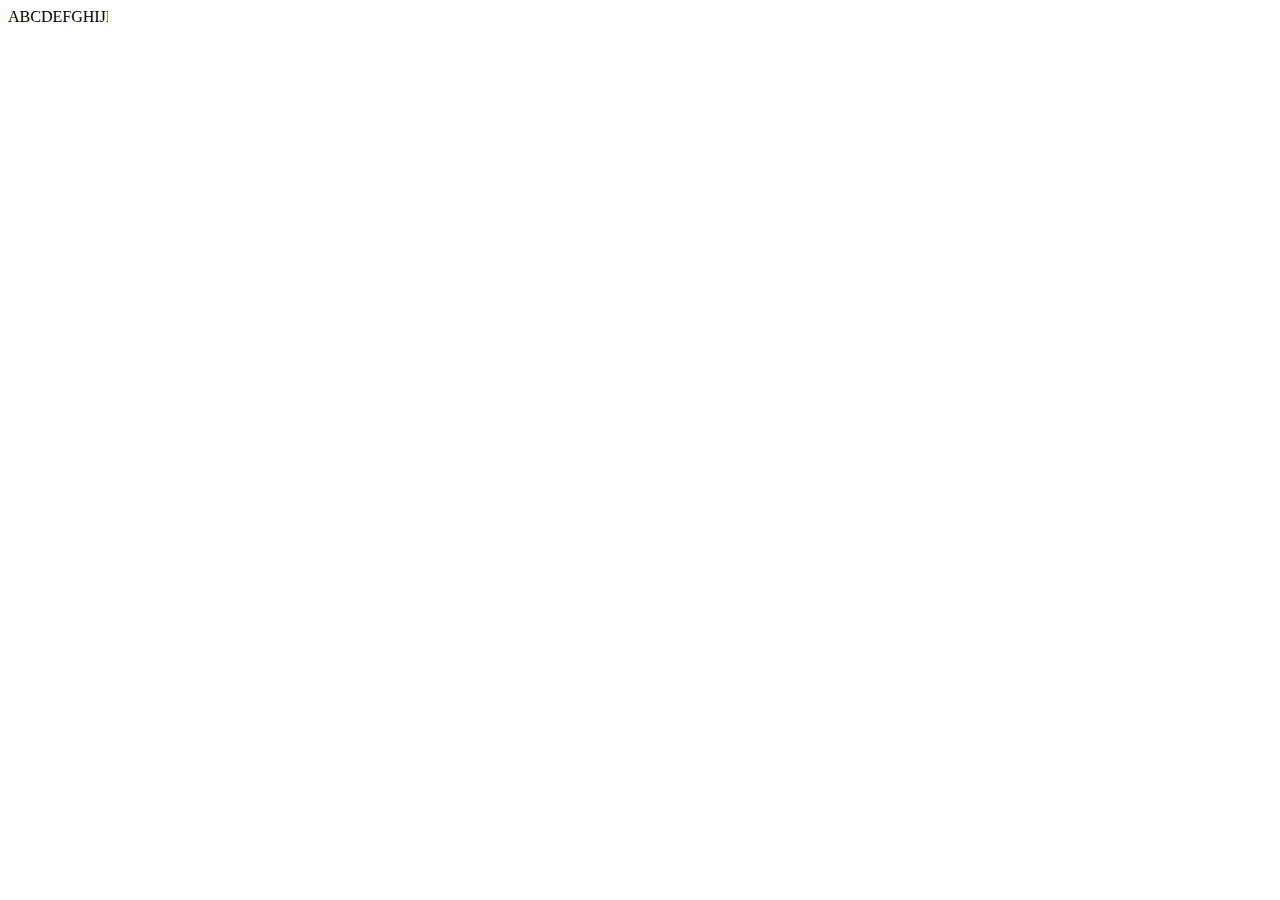
<file: _65/index.html>
<!doctype html>
<html>
<head>
	<meta charset="utf-8">
	<title>Simple Scroll from 0 to 100</title>
	<style type="text/css">
		._viewport {
			width: 100px;
			overflow: scroll;
		}
	</style>
</head>
<body>
<div class="_viewport">
	ABCDEFGHIJKLMOPQRSTUVWXYZABCDEFGHIJKLMOPQRSTUVWXYZ
</div>

</body>
</html>
</file>
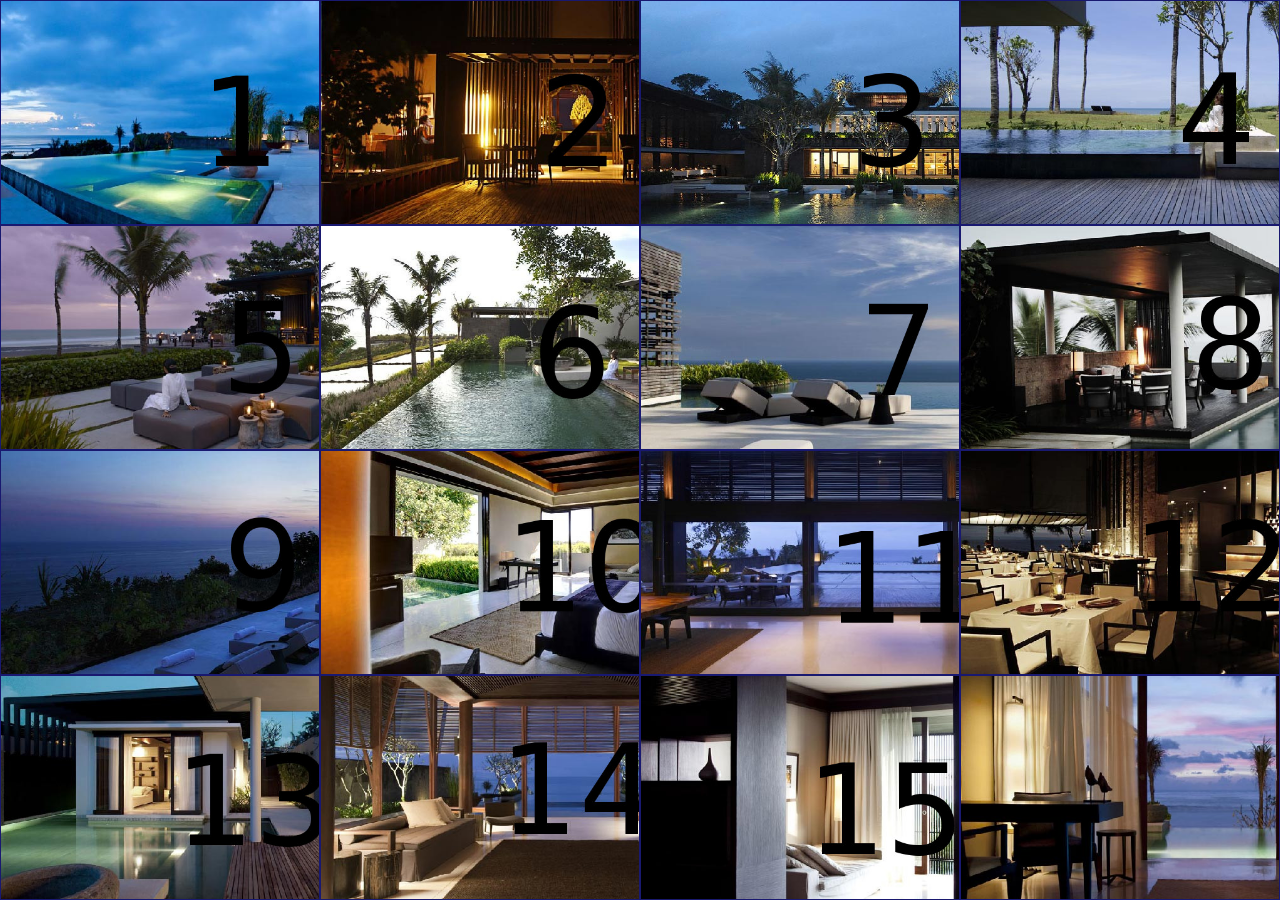
<file: _69/index.html>
<!DOCTYPE html>
<html>
	<head>
		<meta charset="utf-8">
		<title>69 4x4 Grid</title>
		<style media="screen">
			body {
				margin: 0;
				padding: 0;
				overflow: hidden;
			}
			.grid {
				height: 100vh;
				width: 100vw;
				border: 0px solid red;
			}
			div {
				font-size: 0;
				border: 1px solid midnightblue;
				height: 25vh;
				width: 25vw;
				display: inline-block;
				box-sizing: border-box;
				background-size: cover;
			}
		</style>
	</head>
	<body>
		<div class="grid">
			<div style="background-image: url('assets/1.jpg')"></div>
			<div style="background-image: url('assets/2.jpg')"></div>
			<div style="background-image: url('assets/3.jpg')"></div>
			<div style="background-image: url('assets/4.jpg')"></div>
			<div style="background-image: url('assets/5.jpg')"></div>
			<div style="background-image: url('assets/6.jpg')"></div>
			<div style="background-image: url('assets/7.jpg')"></div>
			<div style="background-image: url('assets/8.jpg')"></div>
			<div style="background-image: url('assets/9.jpg')"></div>
			<div style="background-image: url('assets/10.jpg')"></div>
			<div style="background-image: url('assets/11.jpg')"></div>
			<div style="background-image: url('assets/12.jpg')"></div>
			<div style="background-image: url('assets/13.jpg')"></div>
			<div style="background-image: url('assets/14.jpg')"></div>
			<div style="background-image: url('assets/15.jpg')"></div>
			<div style="background-image: url('assets/16.jpg')"></div>
		</div>

	</body>
</html>
</file>
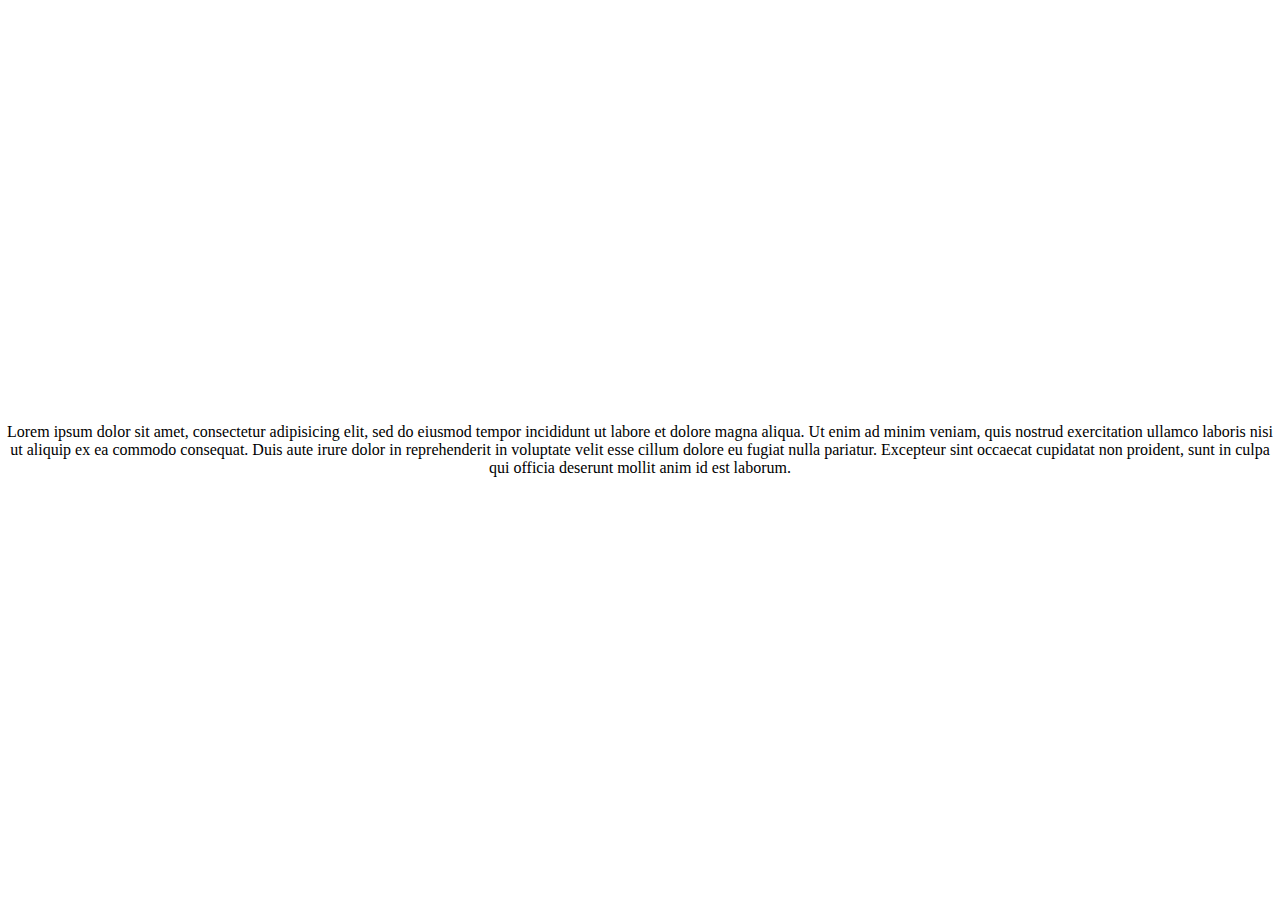
<file: _71/index.html>
<!DOCTYPE html>
<html>
  <head>
    <meta charset="utf-8">
    <title>Centering Text</title>
  </head>
  <style media="screen">
    body {
      text-align: center;
      vertical-align: middle;
      height: 100vh;
      width: 100vw;
      display: table-cell;
    }
  </style>
  <body>
    Lorem ipsum dolor sit amet, consectetur adipisicing elit, sed do eiusmod tempor incididunt ut labore et dolore magna aliqua. Ut enim ad minim veniam, quis nostrud exercitation ullamco laboris nisi ut aliquip ex ea commodo consequat. Duis aute irure dolor in reprehenderit in voluptate velit esse cillum dolore eu fugiat nulla pariatur. Excepteur sint occaecat cupidatat non proident, sunt in culpa qui officia deserunt mollit anim id est laborum.
  </body>
</html>
</file>
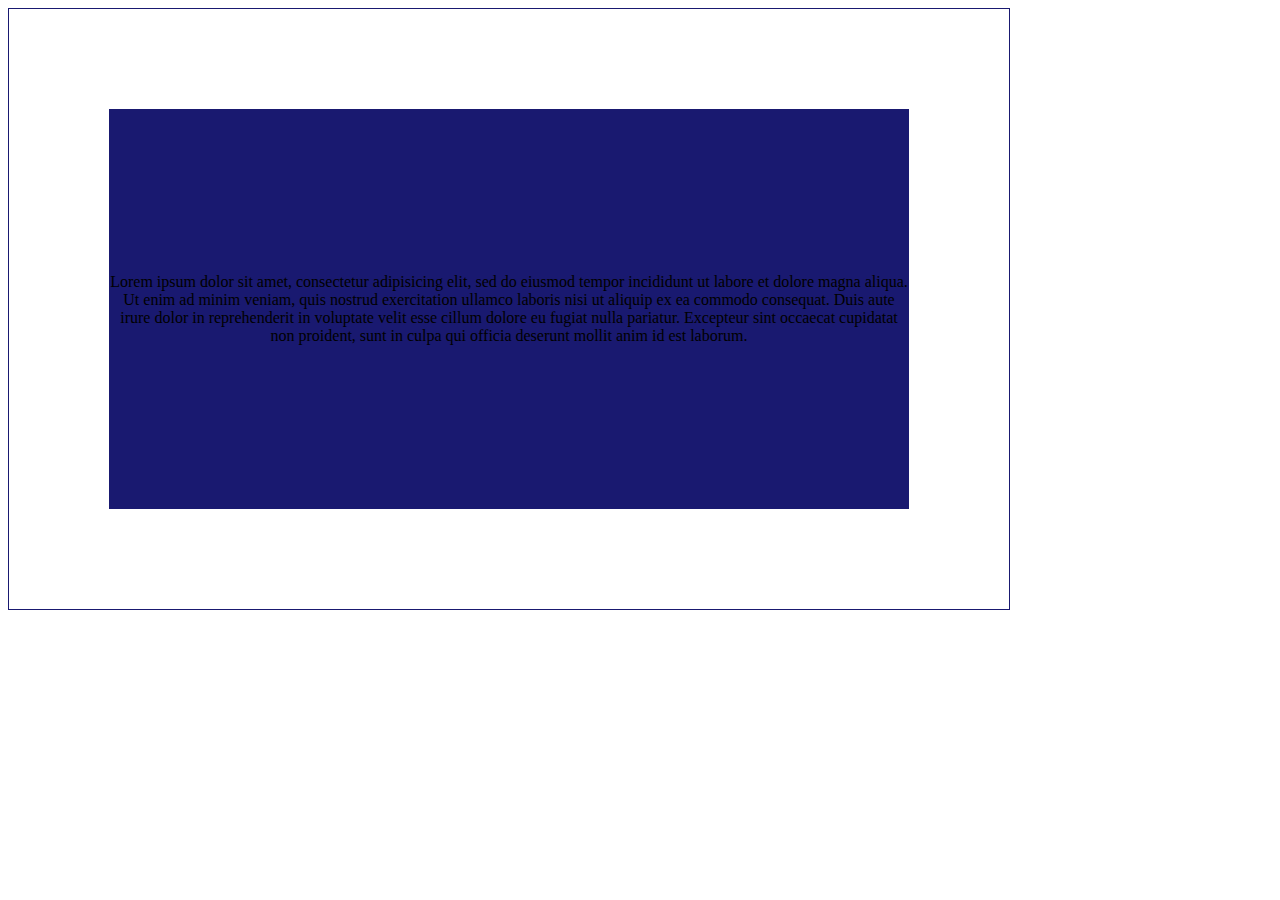
<file: _72/index.html>
<!DOCTYPE html>
<html>
  <head>
    <meta charset="utf-8">
    <title></title>
    <style media="screen">
      div {
        width: 800px;
        height: 400px;
        border: 1px solid midnightblue;
        display: table;
        padding: 100px;
      }
      div > p {
        background-color: midnightblue;
        display: table-cell;
        vertical-align: middle;
        text-align: center;
      }
    </style>
  </head>
  <body>
    <div>
      <p>
        Lorem ipsum dolor sit amet, consectetur adipisicing elit, sed do eiusmod tempor incididunt ut labore et dolore magna aliqua. Ut enim ad minim veniam, quis nostrud exercitation ullamco laboris nisi ut aliquip ex ea commodo consequat. Duis aute irure dolor in reprehenderit in voluptate velit esse cillum dolore eu fugiat nulla pariatur. Excepteur sint occaecat cupidatat non proident, sunt in culpa qui officia deserunt mollit anim id est laborum.
      </p>
    </div>
  </body>
</html>
</file>
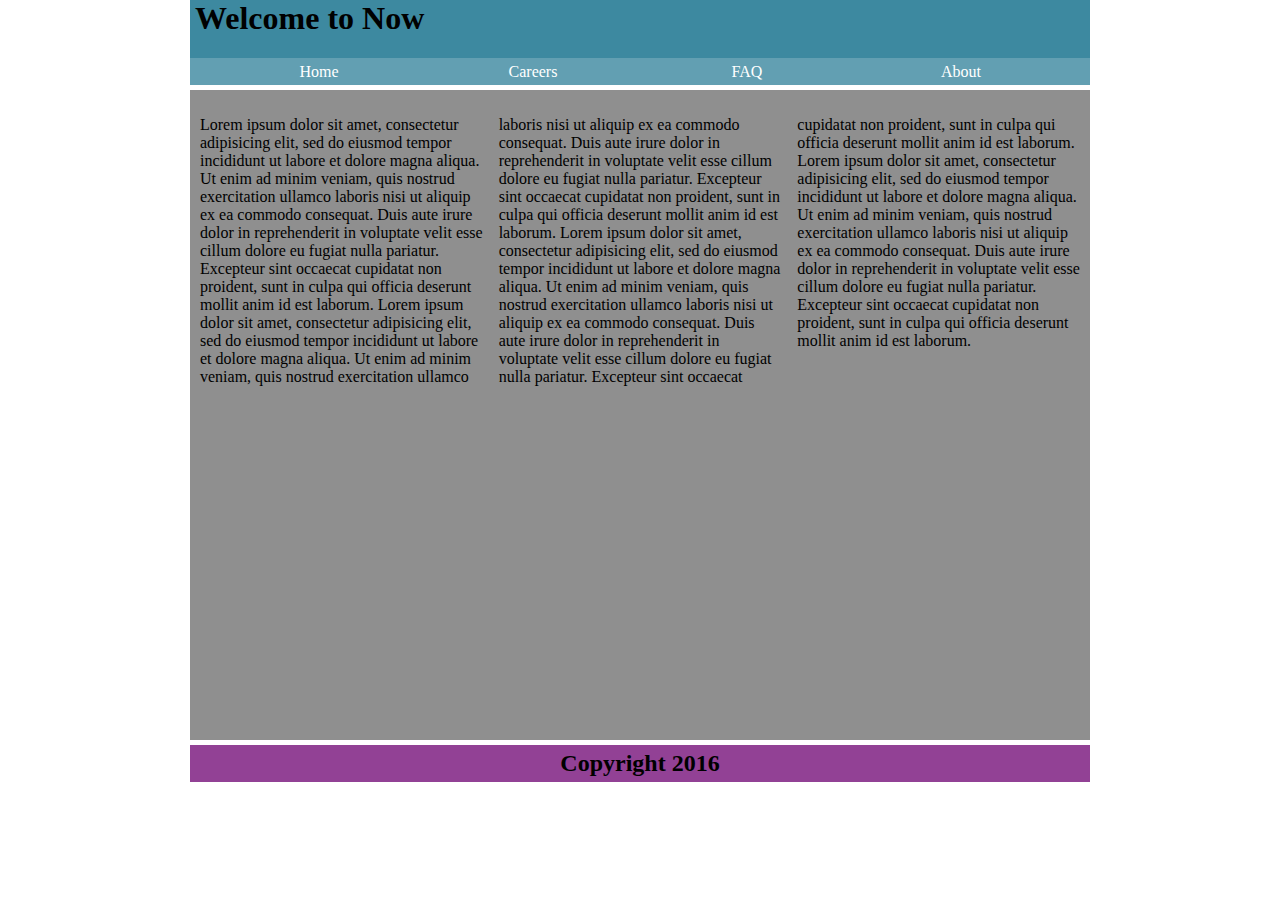
<file: _73/index.html>
<!DOCTYPE html>
<html>
  <head>
    <meta charset="utf-8">
    <title>73 Simple Layout</title>
  </head>
  <style media="screen">
    body {
      margin: 0 auto;
      padding: 0;
      width: 900px;
      height: 100vh;
    }

    header {
      height: 85px;
      background-color: #3d89a0;
      margin-bottom: 5px;
    }
    header > h1 {
      margin-top: 0;
      padding-left: 5px;
    }
    header > nav {
      text-align: center;
      background-color: rgba(250, 250, 250, 0.2);
    }
    nav > a {
      display: inline-block;
      width: 200px;
      margin: 5px;
      text-decoration: none;
      color: #FFF;
    }
    nav > a:visited {
      color: #FFF;
    }
    nav > a:hover {
      color: #BBB;
      text-decoration: underline;
    }

    section {
      min-height: 70vh;
      background-color: rgb(143, 143, 143);
      padding: 10px;
    }
    section > p {
      column-count: 3;
    }
    footer {
      padding: 5px 0;
      background-color: rgb(146, 65, 149);
      width: 900px;
      margin-top: 5px;
    }
    footer > h2 {
      margin: 0;
      text-align: center;
    }

  </style>
  <body>
    <header>
      <h1>Welcome to Now</h1>
      <nav>
        <a href="#">Home</a>
        <a href="#">Careers</a>
        <a href="#">FAQ</a>
        <a href="#">About</a>
      </nav>
    </header>
    <section>
        <p>
          Lorem ipsum dolor sit amet, consectetur adipisicing elit, sed do eiusmod tempor incididunt ut labore et dolore magna aliqua. Ut enim ad minim veniam, quis nostrud exercitation ullamco laboris nisi ut aliquip ex ea commodo consequat. Duis aute irure dolor in reprehenderit in voluptate velit esse cillum dolore eu fugiat nulla pariatur. Excepteur sint occaecat cupidatat non proident, sunt in culpa qui officia deserunt mollit anim id est laborum.

          Lorem ipsum dolor sit amet, consectetur adipisicing elit, sed do eiusmod tempor incididunt ut labore et dolore magna aliqua. Ut enim ad minim veniam, quis nostrud exercitation ullamco laboris nisi ut aliquip ex ea commodo consequat. Duis aute irure dolor in reprehenderit in voluptate velit esse cillum dolore eu fugiat nulla pariatur. Excepteur sint occaecat cupidatat non proident, sunt in culpa qui officia deserunt mollit anim id est laborum.

          Lorem ipsum dolor sit amet, consectetur adipisicing elit, sed do eiusmod tempor incididunt ut labore et dolore magna aliqua. Ut enim ad minim veniam, quis nostrud exercitation ullamco laboris nisi ut aliquip ex ea commodo consequat. Duis aute irure dolor in reprehenderit in voluptate velit esse cillum dolore eu fugiat nulla pariatur. Excepteur sint occaecat cupidatat non proident, sunt in culpa qui officia deserunt mollit anim id est laborum.

          Lorem ipsum dolor sit amet, consectetur adipisicing elit, sed do eiusmod tempor incididunt ut labore et dolore magna aliqua. Ut enim ad minim veniam, quis nostrud exercitation ullamco laboris nisi ut aliquip ex ea commodo consequat. Duis aute irure dolor in reprehenderit in voluptate velit esse cillum dolore eu fugiat nulla pariatur. Excepteur sint occaecat cupidatat non proident, sunt in culpa qui officia deserunt mollit anim id est laborum.
        </p>

    </section>
    <footer><h2>Copyright 2016</h2></footer>
  </body>
</html>
</file>
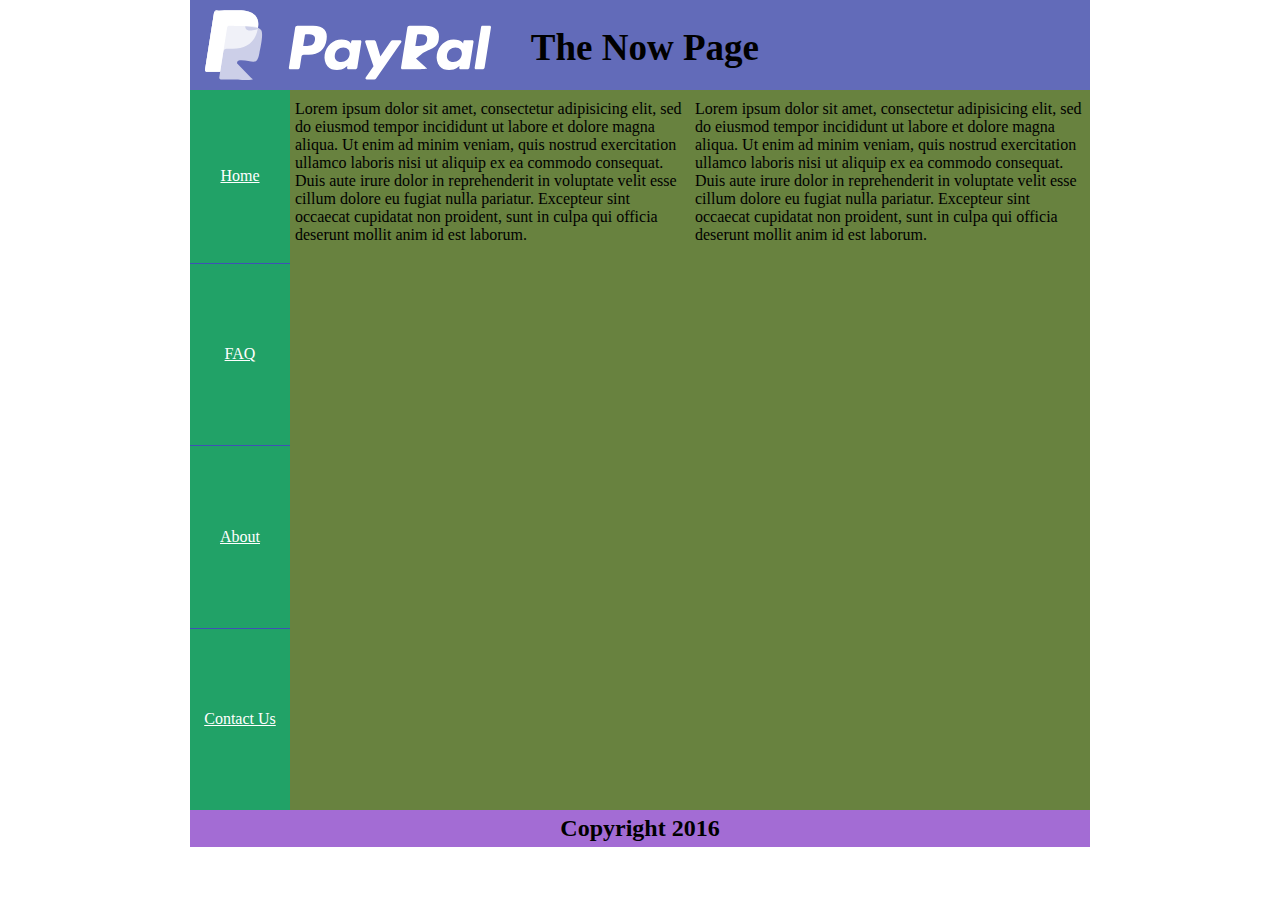
<file: _74/index.html>
<!DOCTYPE html>
<html>
  <head>
    <meta charset="utf-8">
    <title>74. Layout with Logo</title>
  </head>
    <style media="screen">
      * {
        margin:0;padding:0;
      }
      html,body,ul,.main {
        height: 100%;
      }
      body {
        width: 900px;
        margin: 0 auto;
      }
      header {
        height: 90px;
        background-color: #626bb9;
      }
      header > a {
        display: block;
        font-size: 0;
        margin: 10px 20px 10px 15px;
        float: left;
      }
      header > h1 {
        height: 38px;
        margin: 26px 0 26px 20px;
        float: left;
        font-size: 37px;
      }
      header > a > img {
        height: 70px;
      }

      .main {
        background-color: rgb(104, 130, 63);
        height: 80%;
      }
      .main > ul {
        display: table;
        table-layout: fixed;
        width: 100px;
        -moz-box-sizing: border-box;
        box-sizing: border-box;
        float: left;
      }

      .main > ul > li {
        text-align: center;
        display: table-row;
        background-color: #21a267;
      }
      .main > ul > li > a {
        display: table-cell;
        vertical-align: middle;
        border-top: 1px solid #3f51b5;
        color: #FFF;
      }
      .main > ul > li > a:visited {
        color: #FFF;
      }
      .main > ul > li > a:hover {
        color: #BBB;
      }
      .main > ul > li:first-child a {
        border: none;
      }

      .main > .content {
        height: 100%;
      }
      .main > .content > section {
        float: left;
        box-sizing: border-box;
        width: 400px;
        height: 100%;
        padding: 10px 5px;
      }

      footer {
        padding: 5px 0;
        background-color: #a36cd4;
      }
      footer > h2 {
        text-align: center;
      }
    </style>
  <body>
    <header>
      <a href="#">
        <img src="ppcom-white.svg" alt="" />
      </a>
      <h1>The Now Page</h1>
    </header>

    <div class="main">
      <ul>
          <li><a href="#">Home</a></li>
          <li><a href="#">FAQ</a></li>
          <li><a href="#">About</a></li>
          <li><a href="#">Contact Us</a></li>
      </ul>
      <div class="content">
        <section>
          Lorem ipsum dolor sit amet, consectetur adipisicing elit, sed do eiusmod tempor incididunt ut labore et dolore magna aliqua. Ut enim ad minim veniam, quis nostrud exercitation ullamco laboris nisi ut aliquip ex ea commodo consequat. Duis aute irure dolor in reprehenderit in voluptate velit esse cillum dolore eu fugiat nulla pariatur. Excepteur sint occaecat cupidatat non proident, sunt in culpa qui officia deserunt mollit anim id est laborum.
        </section>
        <section>
          Lorem ipsum dolor sit amet, consectetur adipisicing elit, sed do eiusmod tempor incididunt ut labore et dolore magna aliqua. Ut enim ad minim veniam, quis nostrud exercitation ullamco laboris nisi ut aliquip ex ea commodo consequat. Duis aute irure dolor in reprehenderit in voluptate velit esse cillum dolore eu fugiat nulla pariatur. Excepteur sint occaecat cupidatat non proident, sunt in culpa qui officia deserunt mollit anim id est laborum.
        </section>
      </div>
    </div>

    <footer>
      <h2>Copyright 2016</h2>
    </footer>
  </body>
</html>
</file>
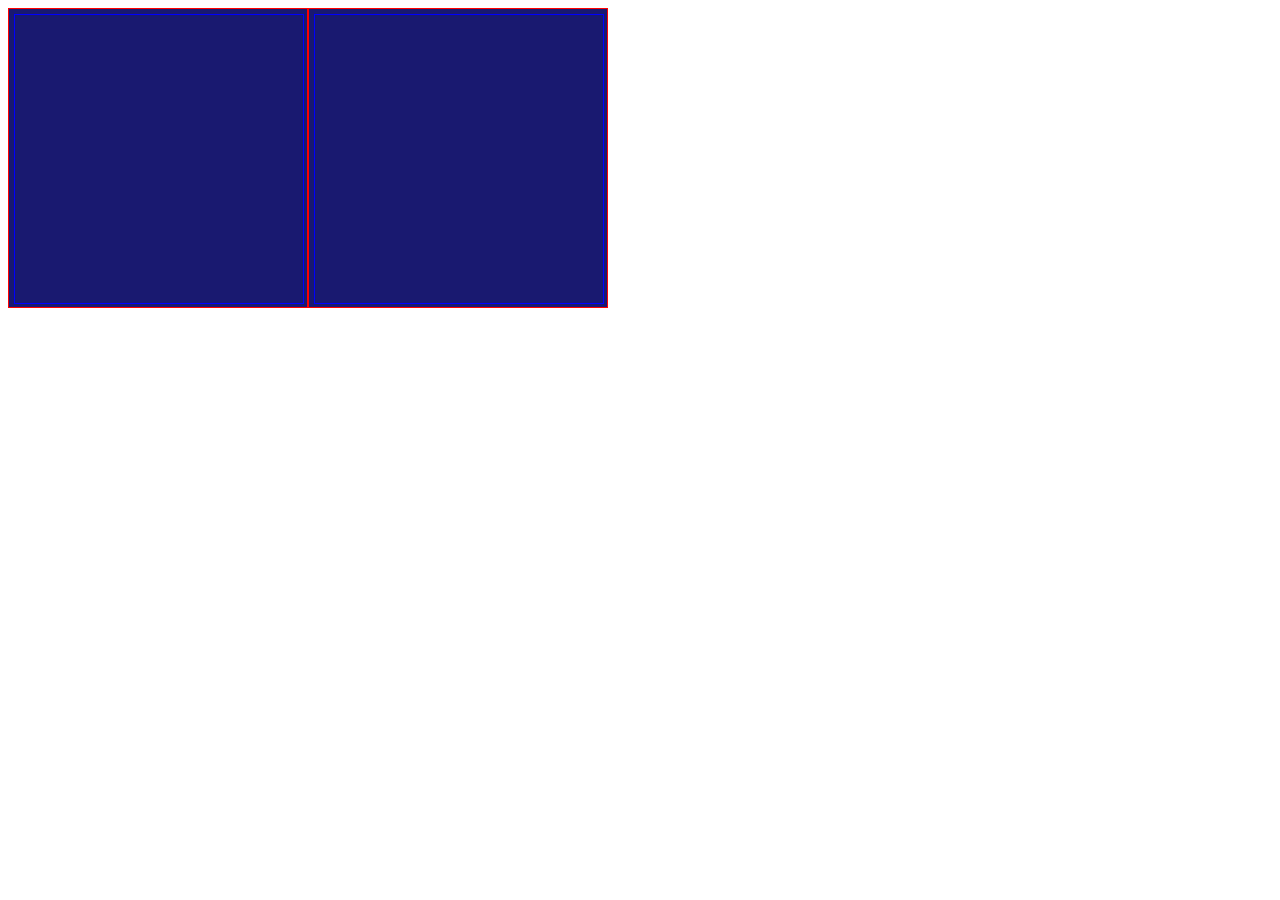
<file: _75/index.html>
<!DOCTYPE html>
<html>
  <head>
    <meta charset="utf-8">
    <title>75. Two elements, positioned side-by-side, each having width: 50%</title>
    <style media="screen">
      .main {
        width: 600px;
        height: 300px;
      }
      .main > div {
        width: 50%;
        border: 1px solid red;
        box-sizing: border-box;
        height: 100%;
        float: left;
        background-color: midnightblue;
        padding: 5px;
      }
      .main > div > div {
        width: 100%;
        height: 100%;
        border: 1px solid blue;
      }
    </style>
  </head>
  <body>
    <div class="main">
      <div class="one">
        <div></div>
      </div>
      <div class="two">
        <div></div>
      </div>
    </div>
  </body>
</html>
</file>
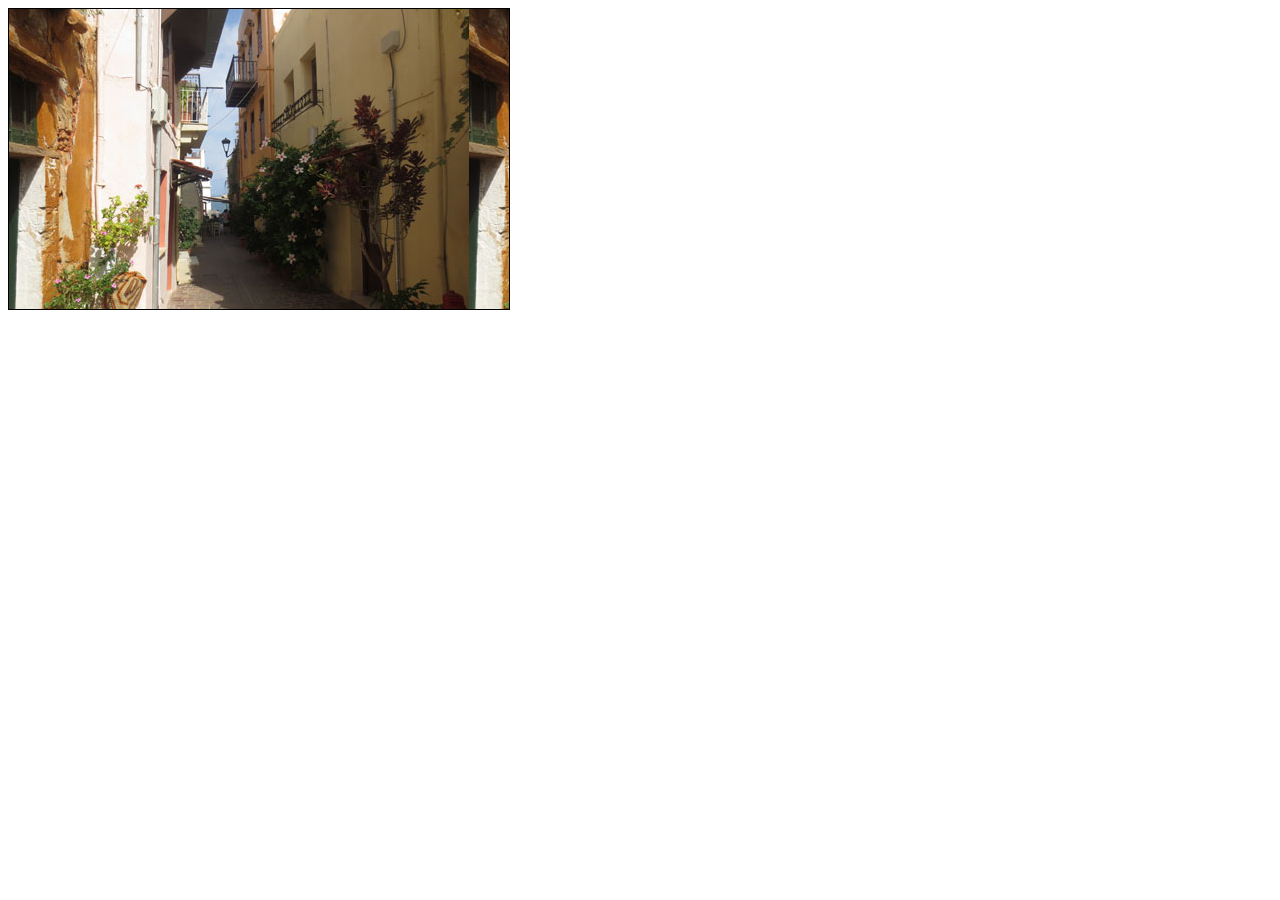
<file: _76/index.html>
<!DOCTYPE html>
<html>
  <head>
    <meta charset="utf-8">
    <title>76. Carousel</title>
    <style media="screen">
      #carousel {
        width: 500px;
        height: 300px;
        border: 1px solid black;
        overflow: hidden;
      }
      #carousel > ul {
        list-style: none;
        font-size: 0;
        overflow: hidden;
        width: 300%;
        position: relative;
        left: -1000px;
        padding: 0;
        animation: play 10s infinite ease-in;
      }
      #carousel > ul > li {
        box-sizing: border-box;
        width: 500px;
        height: 300px;
        display: inline-block;
        float: right;
      }
      #slide1 {
        background-image: url("img1.jpg");
      }
      #slide2 {
        background-image: url("img2.jpg");
      }
      #slide3 {
        background-image: url("img3.jpg");
      }

      @keyframes play {
        0% {
          left: -1000px;
        }
        30% {
          left: -1000px;
        }
        34% {
          left: -500px;
        }
        64% {
          left: -500px;
        }
        68% {
          left: 0%
        }
        98% {
          left: 0%;
        }

      }
    </style>
  </head>
  <body>
    <div id='carousel'>
      <ul>
        <li id="slide1">Slide1</li>
        <li id="slide2">Slide2</li>
        <li id="slide3">Slide3</li>
      </ul>
  </div>
  </body>
</html>
</file>
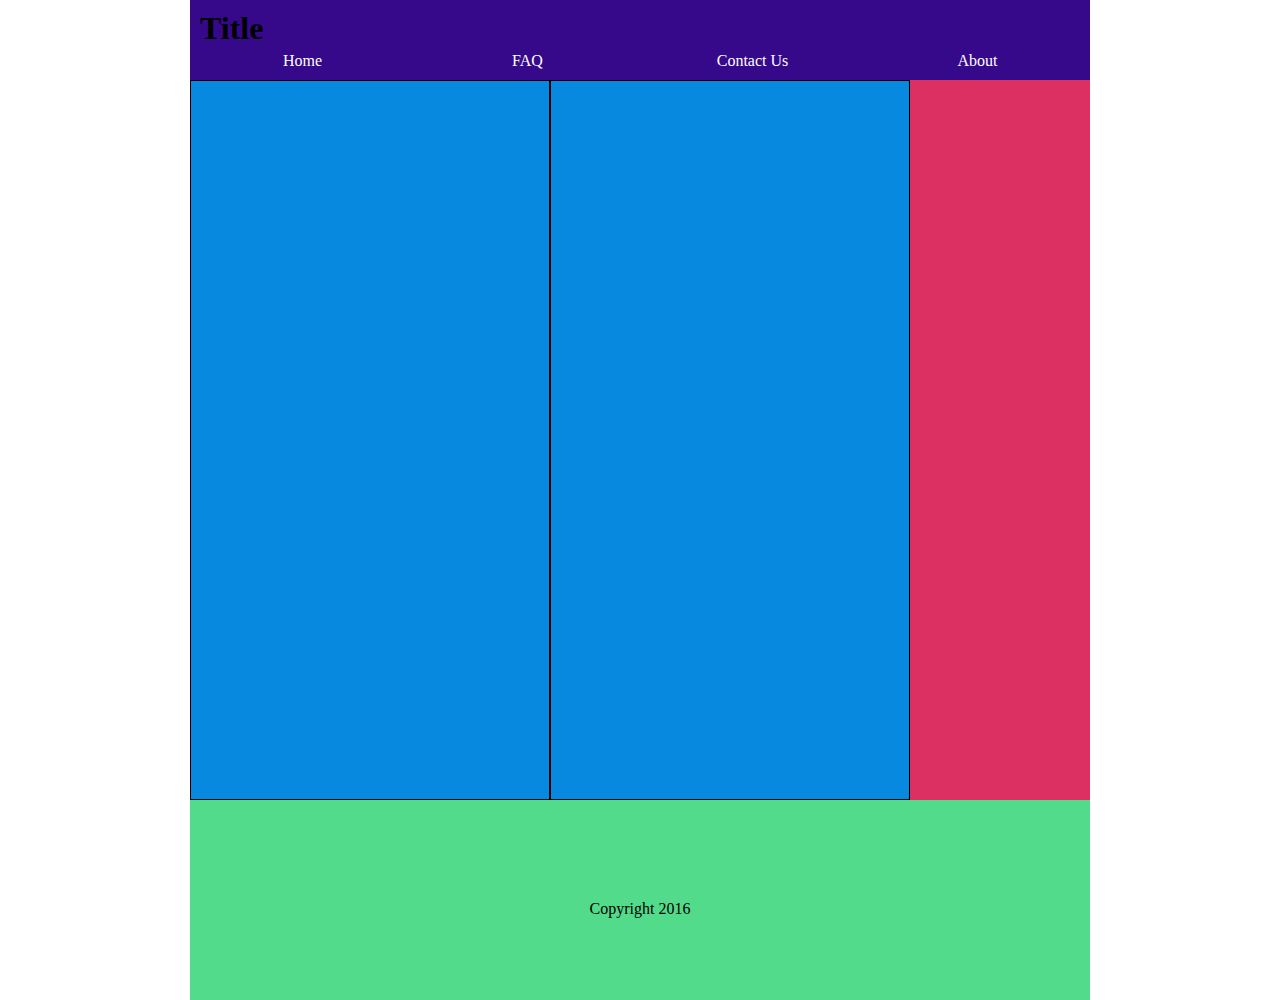
<file: _78/index.html>
<!DOCTYPE html>
<html>
  <head>
    <meta charset="utf-8">
    <title>78. Layout</title>
    <style media="screen">
      html {
        height: 100%;
      }
      body {
        padding: 0;
        width: 900px;
        margin: 0 auto;
        height: 100%;
      }
      header {
        height: 80px;
        background-color: #36098b;
        box-sizing: border-box;
      }
      header > h1 {
        position: relative;
        margin: 0;
        padding: 10px 0 0 10px;
      }
      header > nav {
        margin-top: 5px;
        text-align: center;
      }
      header > nav > span {
        display: inline-block;
        width: 25%;
        color: white;
      }
      .main {
        background-color: #980b34;
        height: 80%;
      }
      .main > section {
        float: left;
        width: 40%;
        background-color: #0889e0;
        height: 100%;
        border: 1px solid black;
        box-sizing: border-box;
      }
      .main > .sidepane {
        float: left;
        height: 100%;
        width: 20%;
        background-color: #db3061;
      }
      footer {
        height: 200px;
        background-color: #52db8b;
        text-align: center;
      }
      footer span {
        top: 50%;
        position: relative;
      }
    </style>
  </head>
  <body>
    <header>
      <h1>Title</h1>
      <nav>
        <span>Home</span><span>FAQ</span><span>Contact Us</span><span>About</span>
      </nav>
    </header>
    <div class="main">
      <section>

      </section>
      <section>

      </section>
      <aside class="sidepane">

      </aside>
    </div>
    <footer><span>Copyright 2016</span></footer>
  </body>
</html>
</file>
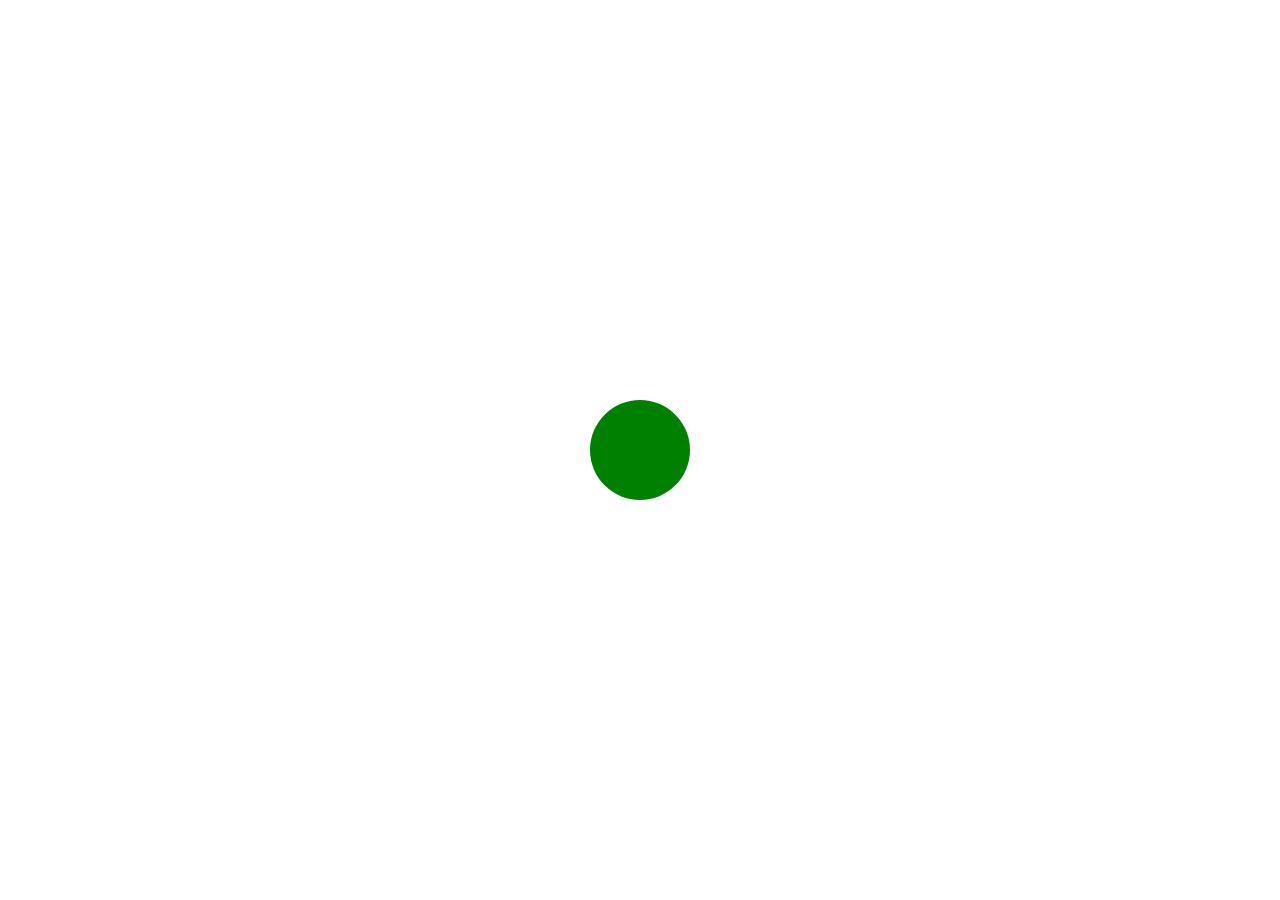
<file: _70/01_center.html>
<!DOCTYPE html>
<html>
  <head>
    <meta charset="utf-8">
    <title>70.1 Centering a Ball</title>
    <style media="screen">
      #ball {
        width: 100px;
        height: 100px;
        position: absolute;
        background-color: green;
        border-radius: 50px;
        margin: auto;
        top: 0;
        left: 0;
        bottom: 0;
        right: 0;
      }
    </style>
  </head>
  <body>
    <div id="ball"></div>
  </body>
</html>
</file>
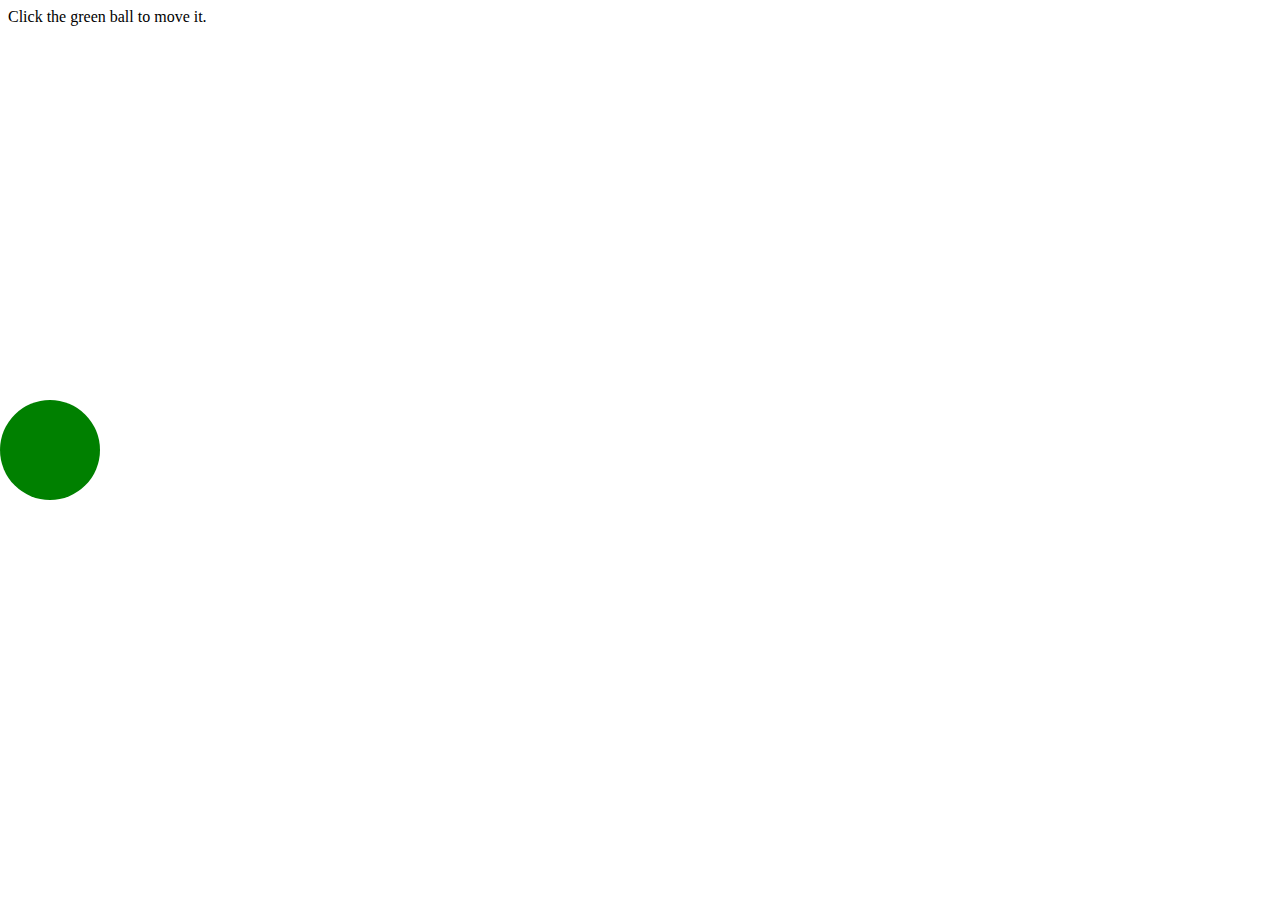
<file: _70/02_side2side.html>
<!DOCTYPE html>
<html>
  <head>
    <meta charset="utf-8">
    <title>70.2 Moving the Ball from one side to the other</title>
    <style media="screen">
      #ball {
        width: 100px;
        height: 100px;
        position: absolute;
        background-color: green;
        border-radius: 50px;
        margin: auto 0;
        top: 0;
        left: 0;
        bottom: 0;
      }
    </style>
  </head>
  <body>
    Click the green ball to move it.
    <div id="ball"></div>
  </body>
  <script type="text/javascript">
    var ball = document.getElementById("ball");
    var goal = window.innerWidth - parseInt(window.getComputedStyle(ball).width);

    var right = true;
    ball.addEventListener('click', function() {
      var pos =  parseInt(getComputedStyle(ball).left);
      var motion = setInterval(function() {
        pos += ((goal - pos)/4);
        ball.style.left = pos + 'px';
        if(pos >= goal-1) {
          clearInterval(motion);
          ball.style.left = goal + 'px';
        }
      }, 40);
    });
  </script>
</html>
</file>
